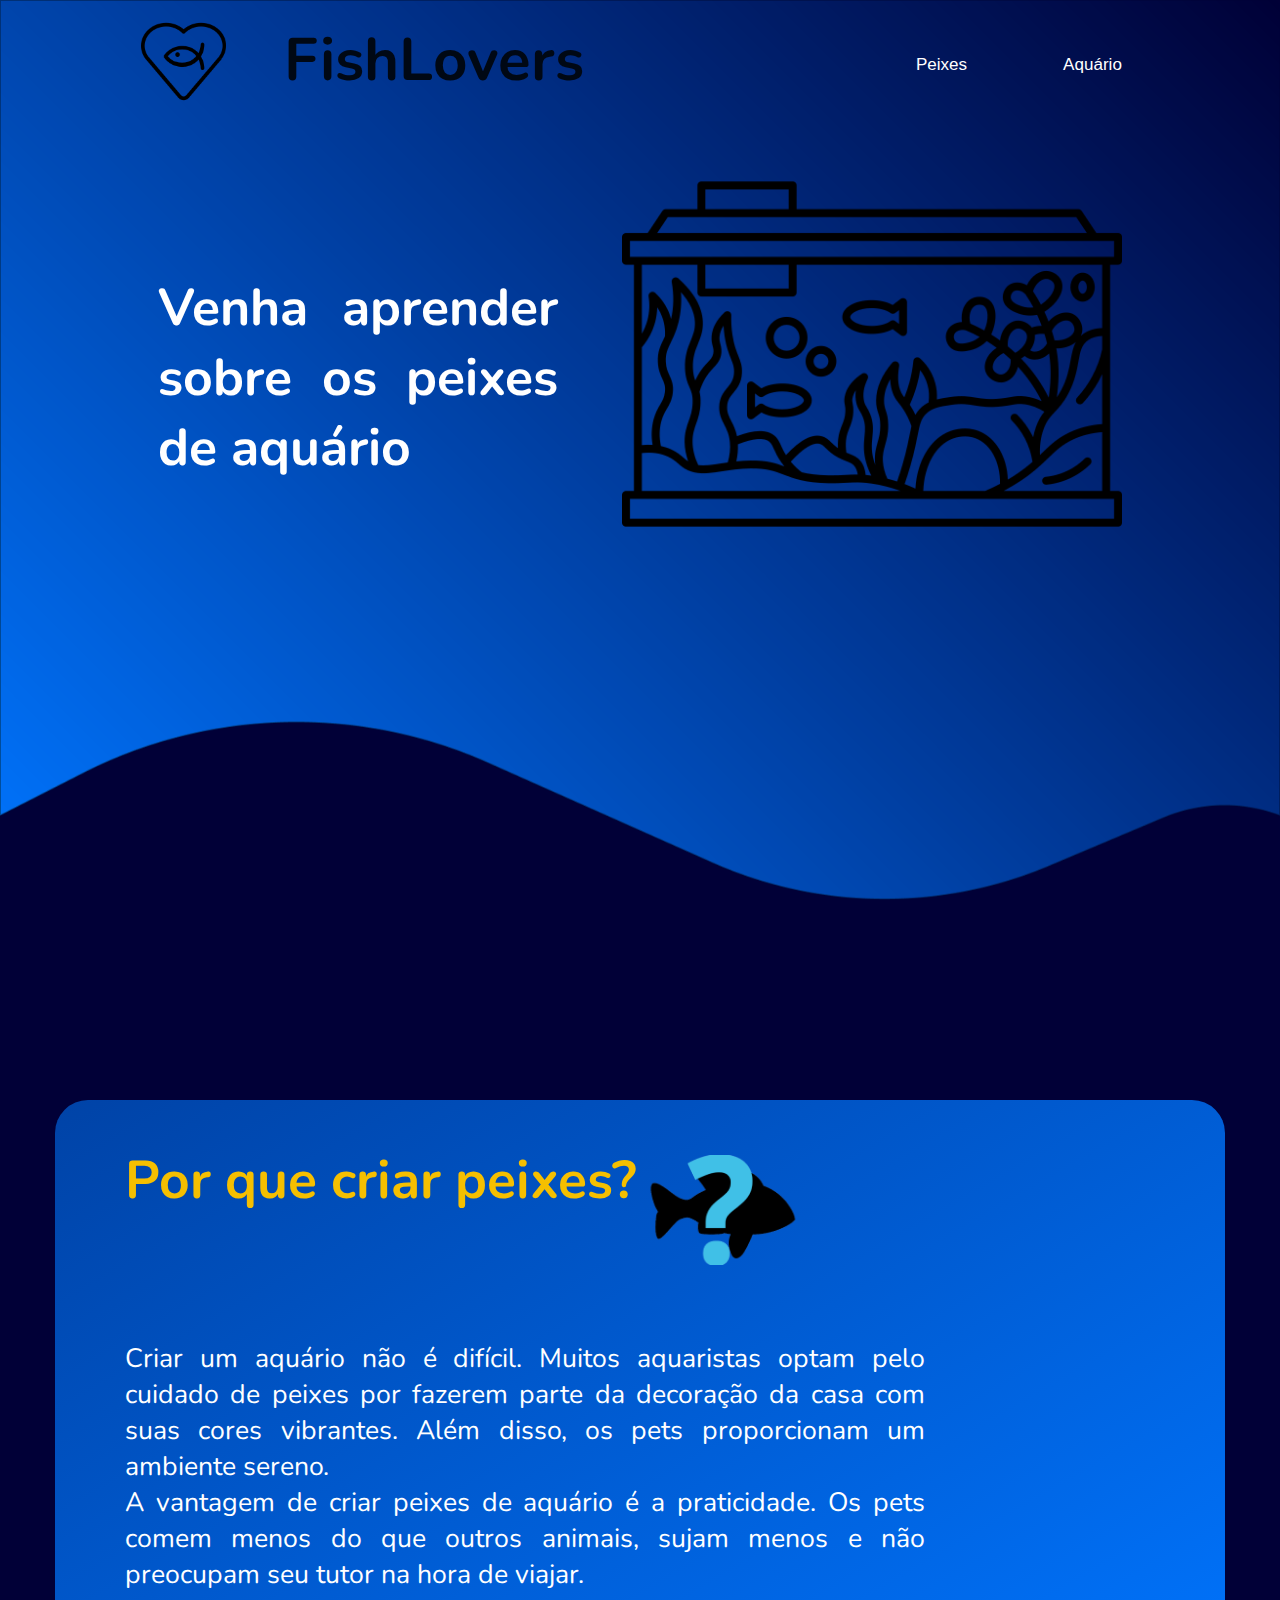
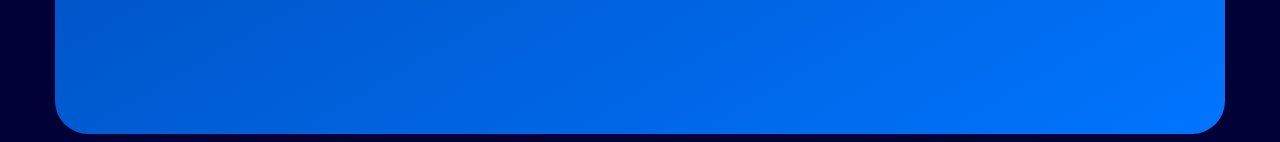
<file: Aquario/index.html>
<!DOCTYPE html>

<html lang="pt-br">
    <head>
        <meta charset="UTF-8">
        <meta http-equiv="X-UA-Compatible" content="IE=edge">
        <meta name="viewport" content="width=device-width, initial-scale=1.0">
        <title>FishLovers</title>
        <link rel="shortcut icon" href="image/fish-_1_.ico" type="image/x-icon">
        <link rel="stylesheet" href="css/main.css">
    </head>

    <body>
        <header class="header-container">
            <img id="image-fundo" src="image/Imagens-Tecnicas/Rectangle1.png" alt="fundo-header">
            <nav class="nav-main">

                <div id="img-h1">
                    <img src="image/fish (2).png" alt="Logo peixe coração">
                    <h1><a id="h1-link" href="index.html">FishLovers</a></h1>
                </div>
    
                <div id="opcoes">
                    <button id="butao-peixes" type="button"><a class="link-opcoes" href="html/peixes.html">Peixes</a></button>
                    <button id="butao-aquario" type="button" ><a class="link-opcoes" href="html/aquario.html">Aquário</a></button>
                </div>
            </nav>

            <div class="introdução-index">
                <h2 id="intro-text">Venha aprender sobre os peixes de aquário</h2>
                <img id="intro-h2" src="image/fish-tank.png" alt="">
            </div>
        </header>

        <main>
            <div class="retangulo-perg">
                <div>
                    <h2>Por que criar peixes?</h2>
                    <img src="image/Fish_interrogative.png" alt="Peixe com ponto de interrogação">
                </div>
                <div>
                    <p>
                        Criar um aquário não é difícil. Muitos aquaristas optam pelo cuidado de peixes por fazerem parte da decoração da casa com suas cores vibrantes. Além disso, os pets proporcionam um ambiente sereno.
                        <br>
                        A vantagem de criar peixes de aquário é a praticidade. Os pets comem menos do que outros animais, sujam menos e não preocupam seu tutor na hora de viajar.
                    </p>
                </div>
            </div>
        </main>
    </body>
</html>
</file>
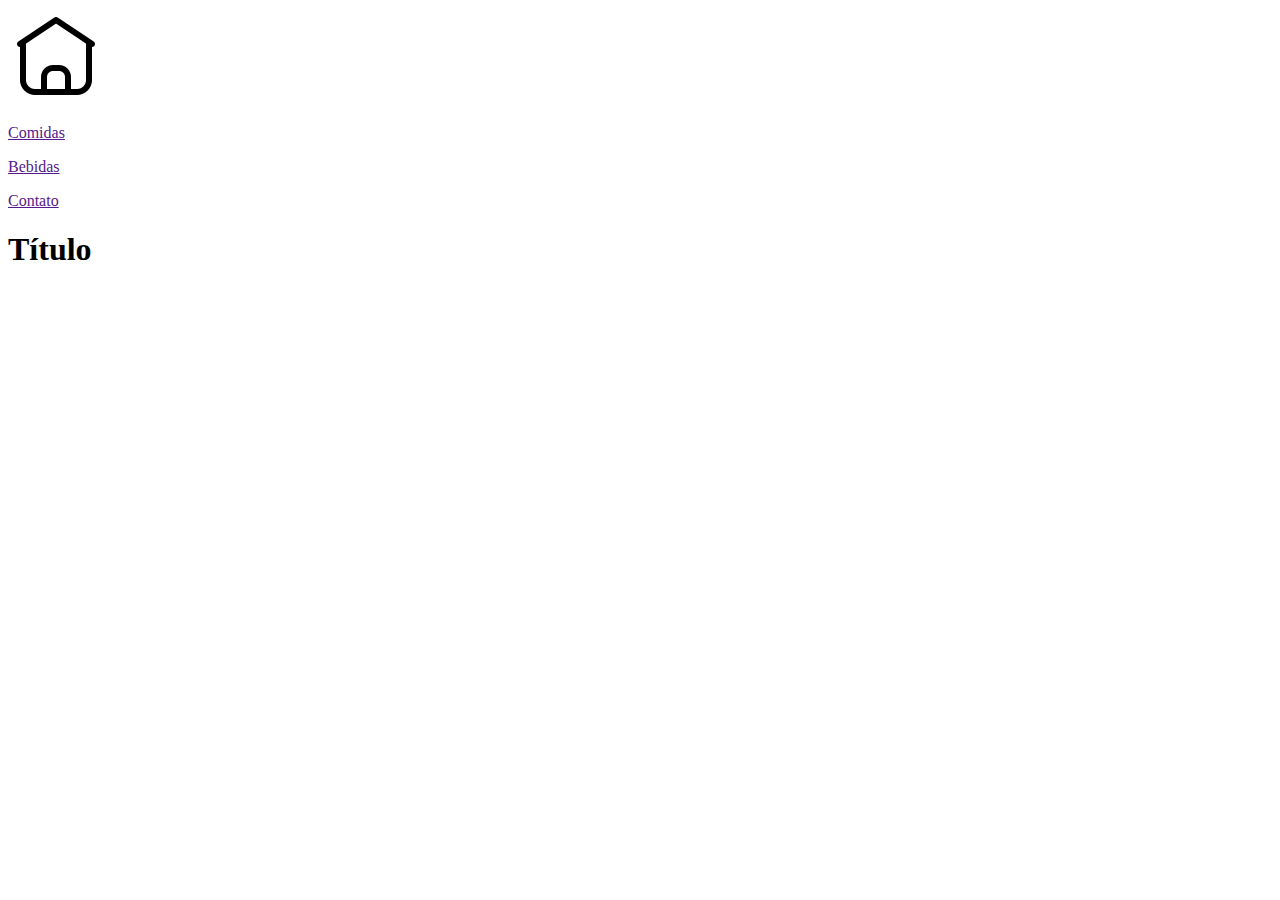
<file: Site-Comidas/index.html>
<!DOCTYPE html>

<html lang="pt-br">
    <head>
        <meta charset="UTF-8">
        <meta http-equiv="X-UA-Compatible" content="IE=edge">
        <meta name="viewport" content="width=device-width, initial-scale=1.0">
        <link rel="shortcut icon" href="" type="image/x-icon">
        <title></title>
    </head>

    <body>
        <header>
            <nav>
                <a href="index.html"><img src="image/home.png" alt=""></a>
                <p><a href="">Comidas</a></p>
                <p><a href="">Bebidas</a></p>
                <p><a href="">Contato</a></p>
            </nav>

            <section class="header-container">
                <h1>Título</h1>
            </section>
        </header>
    </body>
</html>
</file>
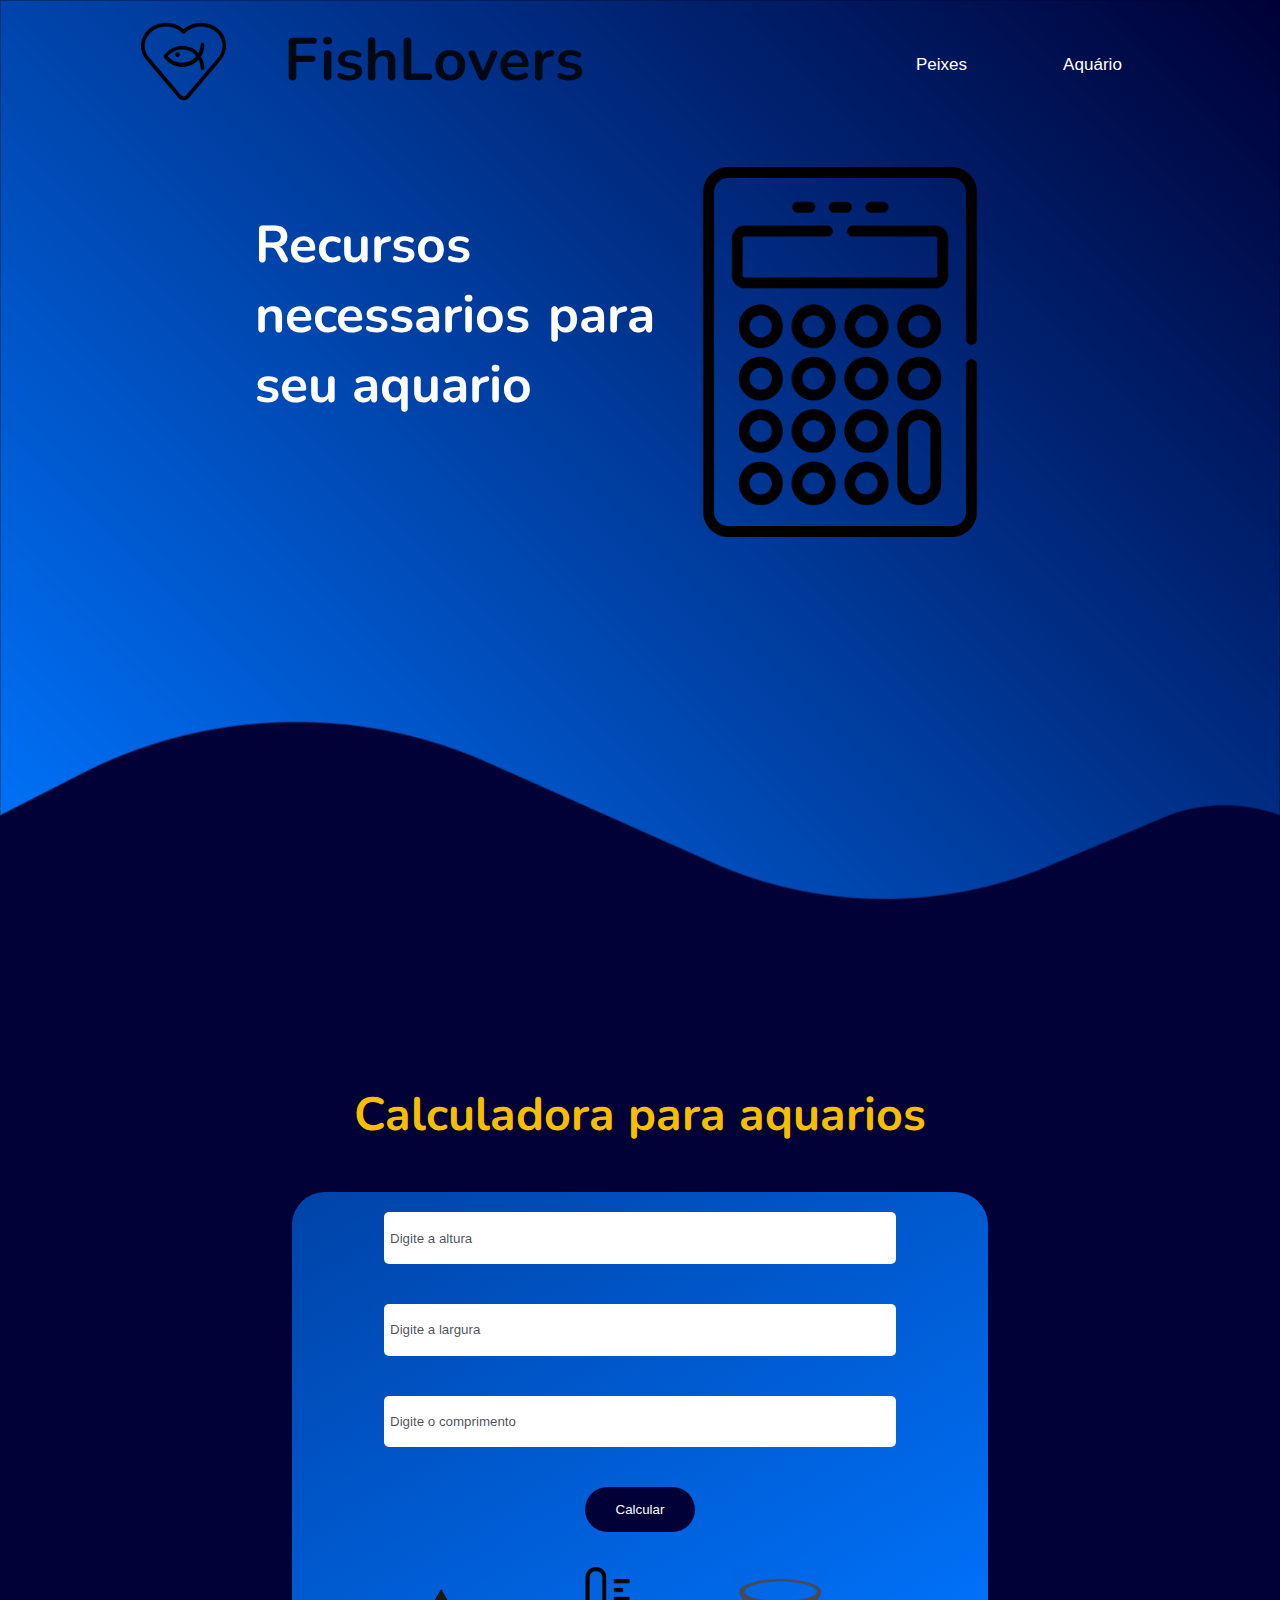
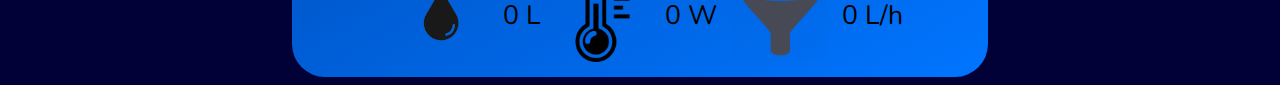
<file: Aquario/html/aquario.html>
<!DOCTYPE html>

<html lang="pt-br">
    <head>
        <meta charset="UTF-8">
        <meta http-equiv="X-UA-Compatible" content="IE=edge">
        <meta name="viewport" content="width=device-width, initial-scale=1.0">
        <title>FishLovers</title>
        <link rel="shortcut icon" href="../image/fish-_1_.ico" type="image/x-icon">
        <link rel="stylesheet" href="../css/aquario.css">
    </head>

    <body>
        <script src="../js/aquario.js"></script>

        <header class="header-container">
            <img id="image-fundo" src="../image/Imagens-Tecnicas/Rectangle1.png" alt="fundo-header">
            <nav class="nav-main">

                <div id="img-h1">
                    <img src="../image/fish (2).png" alt="Logo peixe coração">
                    <h1><a id="h1-link" href="../index.html">FishLovers</a></h1>
                </div>
    
                <div id="opcoes">
                    <button id="butao-peixes" type="button"><a class="link-opcoes" href="peixes.html">Peixes</a></button>
                    <button id="butao-aquario" type="button" ><a class="link-opcoes" href="aquario.html">Aquário</a></button>
                </div>
            </nav>

            <div class="introdução-index">
                <h2>Recursos necessarios para seu aquario</h2>
                <img src="../image/calculadora.png" alt="">
            </div>
        </header>
    </body>

    <main class="calculador-container">
        <h3>Calculadora para aquarios</h3>
        <div class="aqua-calc">
            <input class="input" id="altura" type="number" placeholder="Digite a altura">
            <input class="input" id="largura" type="number" placeholder="Digite a largura">
            <input class="input" id="comprimento" type="number" placeholder="Digite o comprimento">
            <button id="botao-calcular" type="button" onclick="Calcular()">Calcular</button>
    
            <div>
                <img class="img-calc" src="../image/gota.png" alt="icon gota de agua">
                <p id="litros">0 L</p>
                <img class="img-calc" src="../image/pngegg.png" alt="icon temperatura">
                <p id="aquecedor">0 W</p>
                <img class="img-calc" src="../image/filter-icon-30.png" alt="icon filtro">
                <p id="filtro">0 L/h</p>
            </div>
        
        </div>
    </main>
</html>
</file>
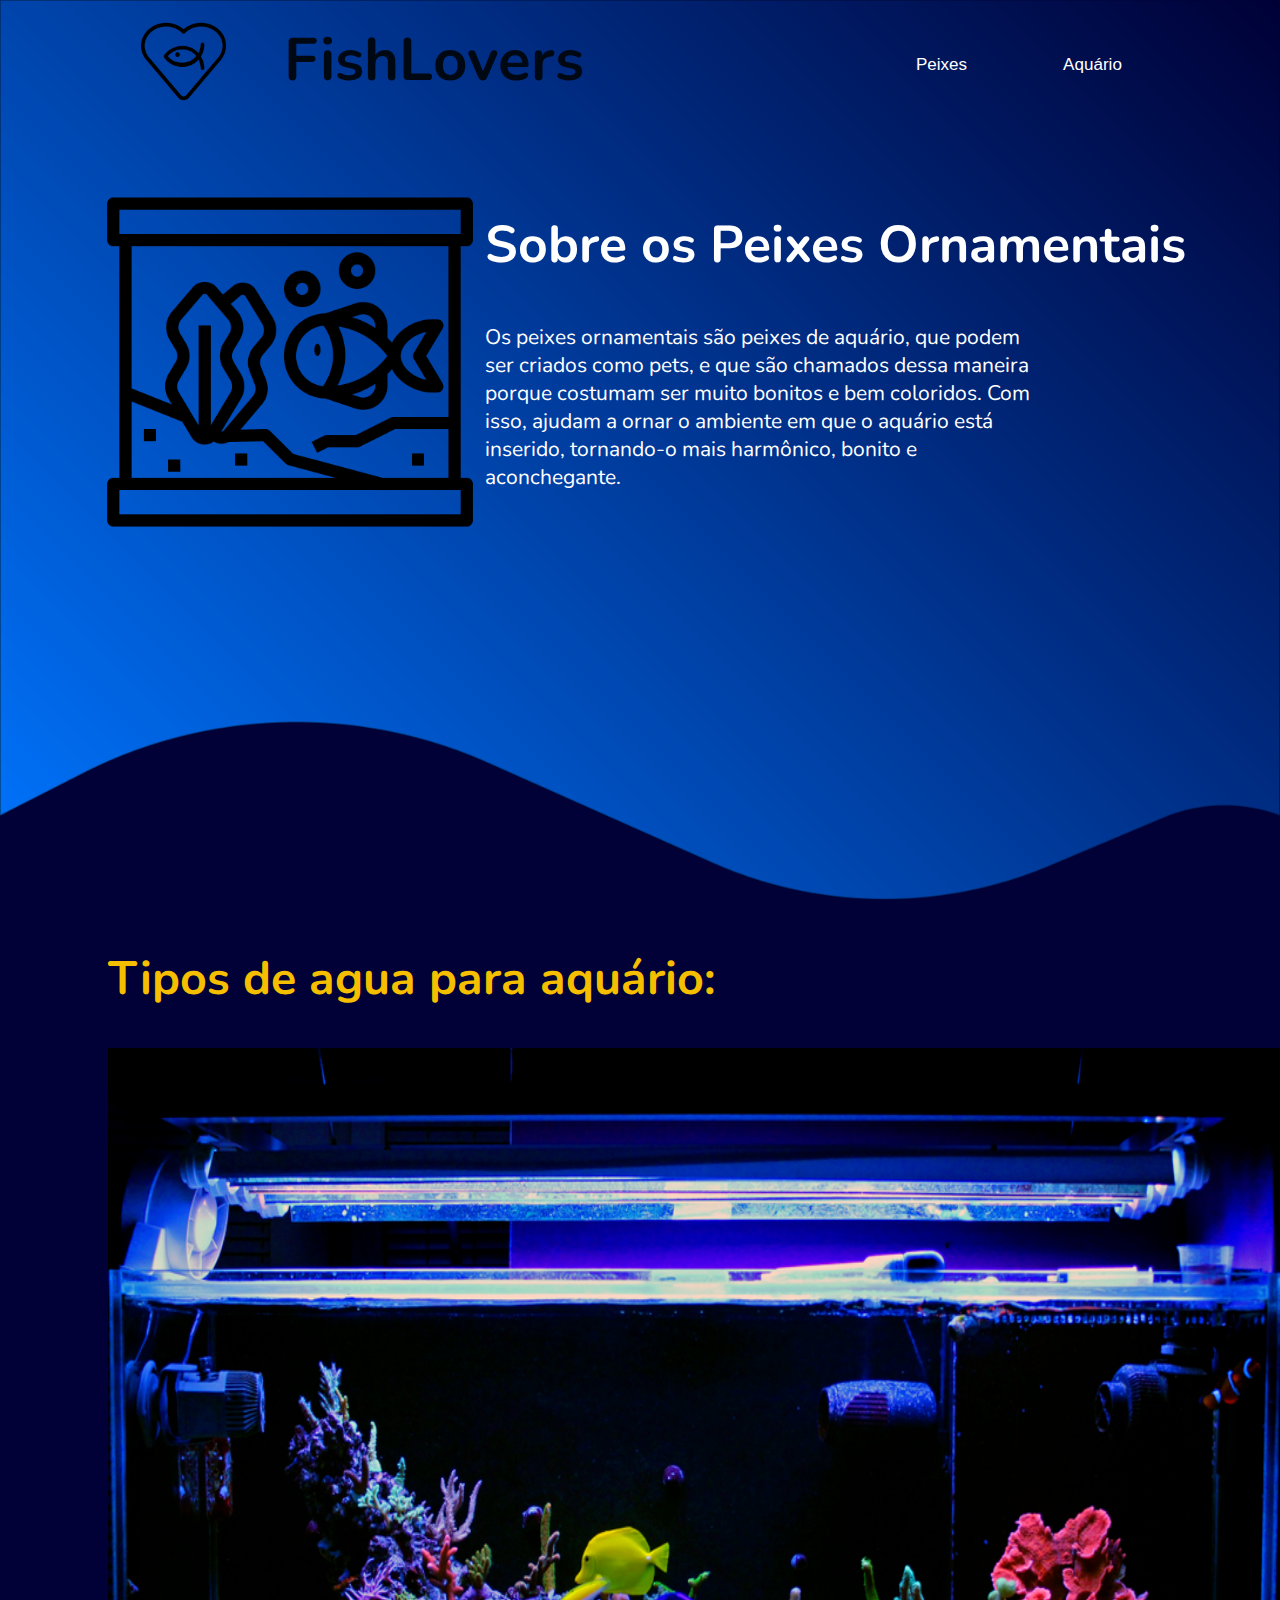
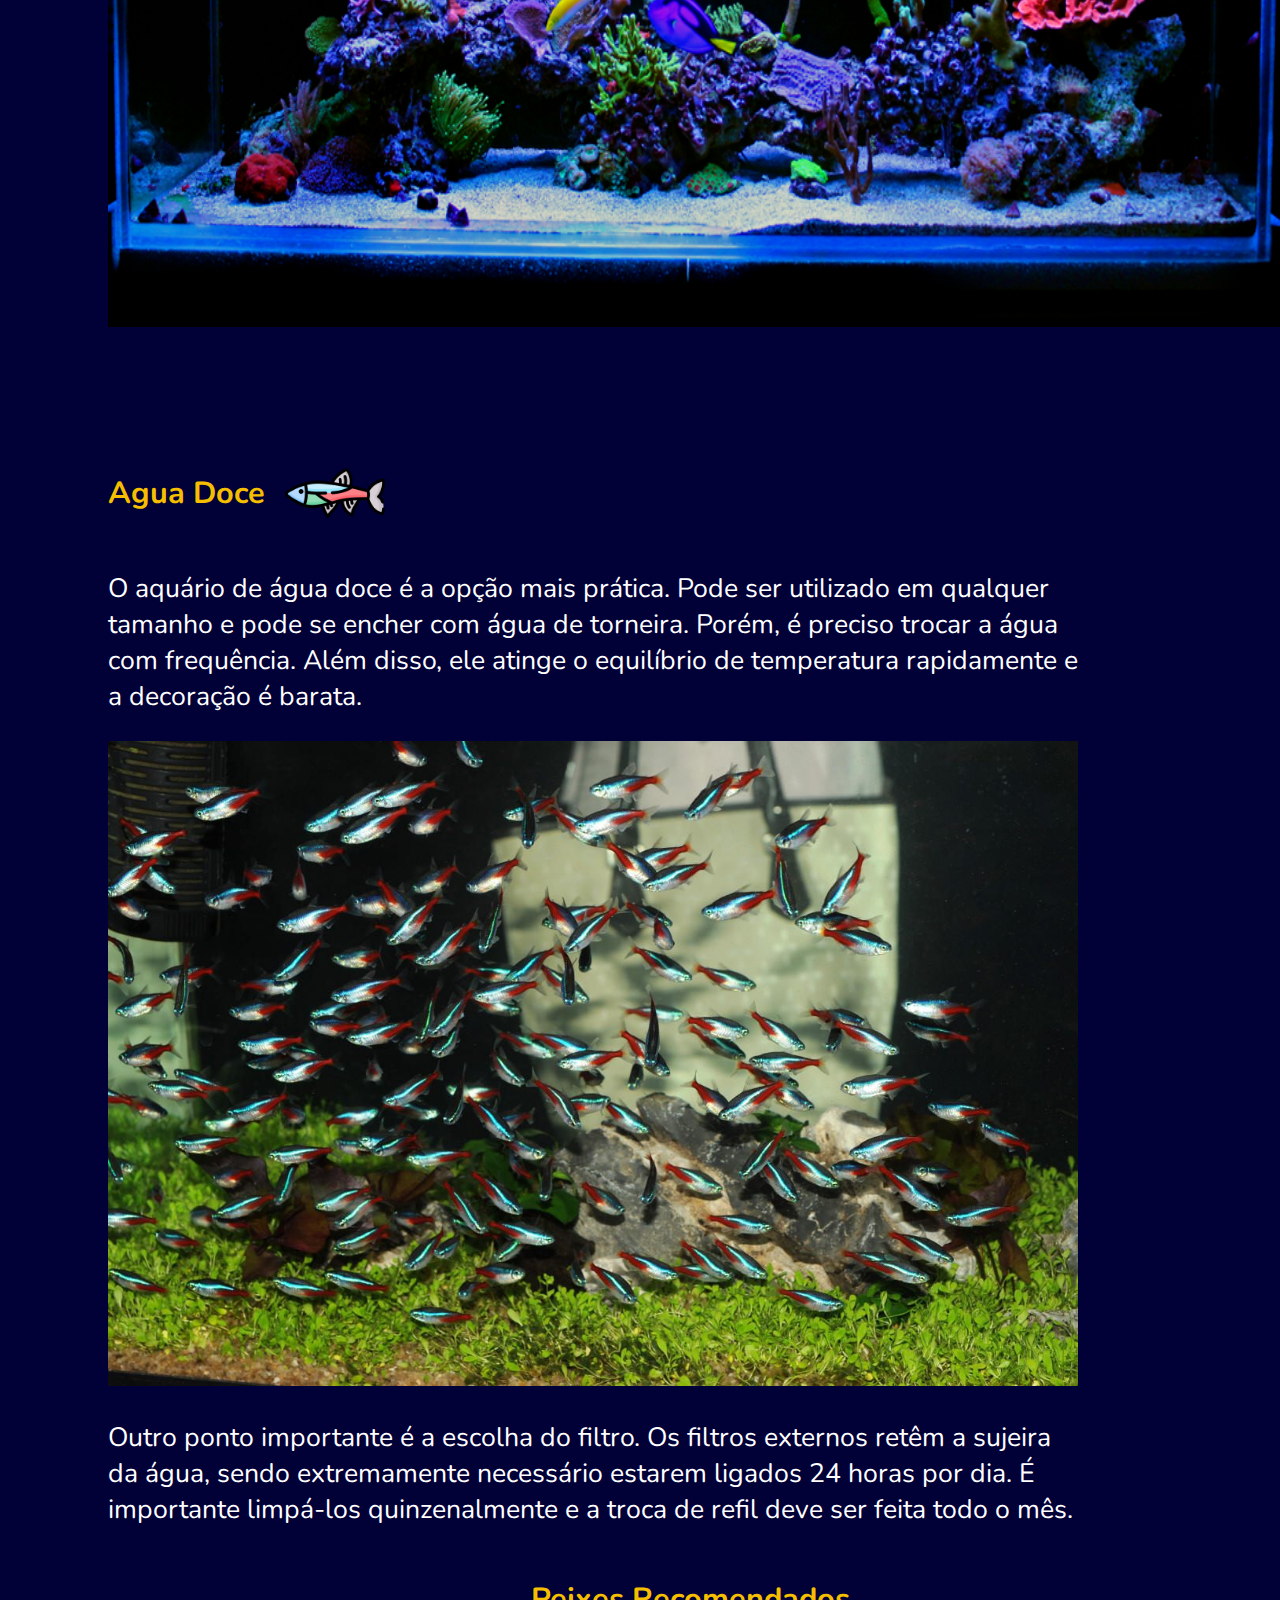
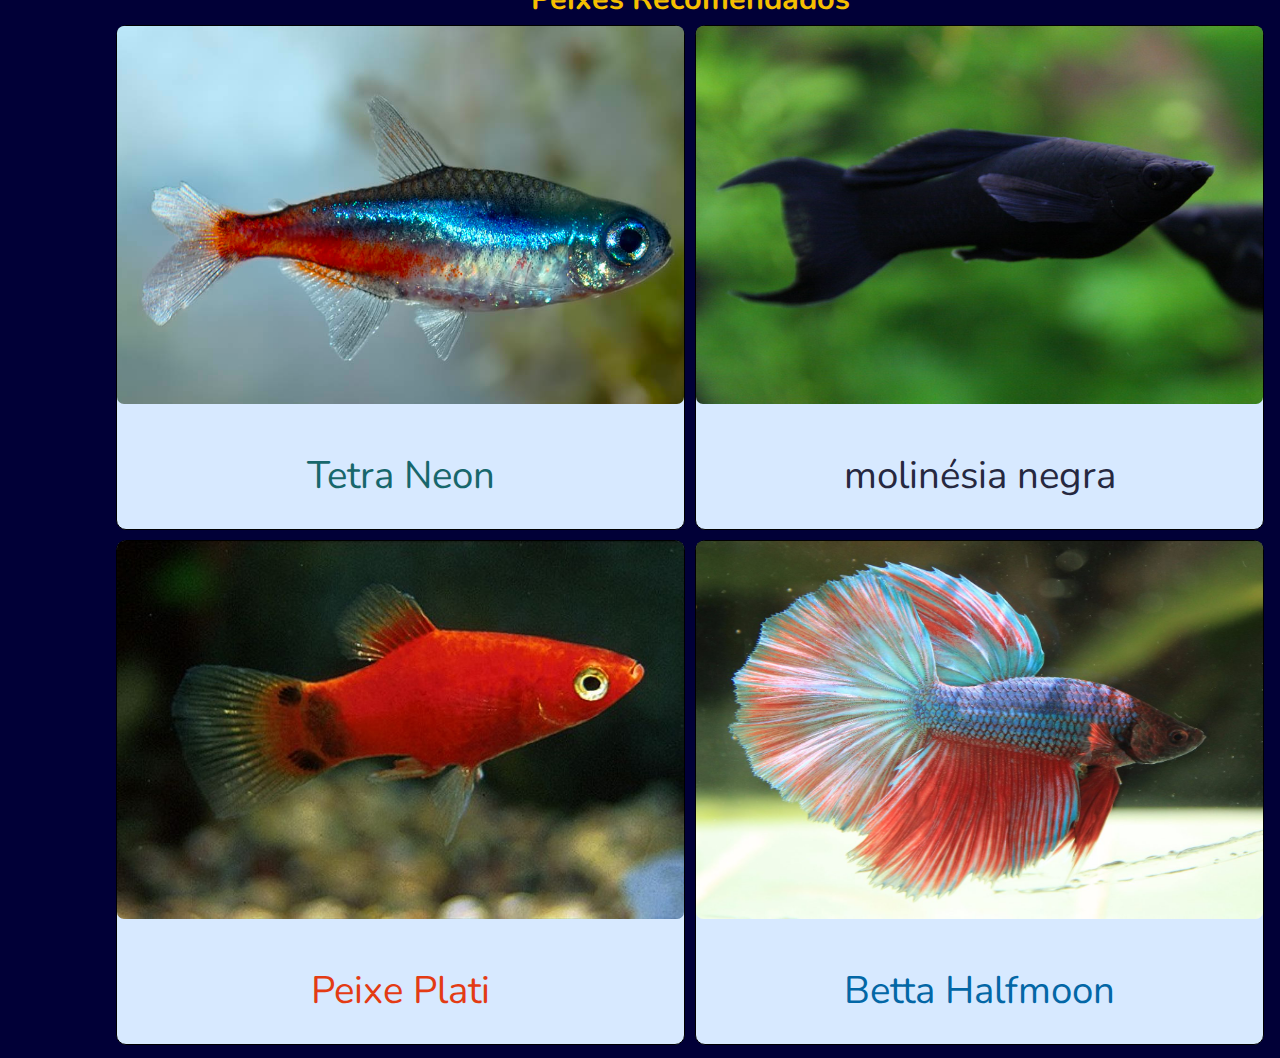
<file: Aquario/html/peixes.html>
<!DOCTYPE html>

<html lang="pt-br">
    <head>
        <meta charset="UTF-8">
        <meta http-equiv="X-UA-Compatible" content="IE=edge">
        <meta name="viewport" content="width=device-width, initial-scale=1.0">
        <title>FishLovers</title>
        <link rel="shortcut icon" href="../image/fish-_1_.ico" type="image/x-icon">
        <link rel="stylesheet" href="../css/peixes.css">
    </head>

    <body>
        <script src="../js/peixes.js"></script>

        <header class="header-container">
            <img id="image-fundo" src="../image/Imagens-Tecnicas/Rectangle1.png" alt="fundo-header">
            <nav class="nav-main">

                <div id="img-h1">
                    <img src="../image/fish (2).png" alt="Logo peixe coração">
                    <h1><a id="h1-link" href="../index.html">FishLovers</a></h1>
                </div>
    
                <div id="opcoes">
                    <button id="butao-peixes" type="button"><a class="link-opcoes" href="peixes.html">Peixes</a></button>
                    <button id="butao-aquario" type="button" ><a class="link-opcoes" href="aquario.html">Aquário</a></button>
                </div>
            </nav>

            <div class="introdução-index">
                <img src="../image/fish-tank2.png" alt="">
                <div>
                    <h2 id="intro-h2">Sobre os Peixes Ornamentais</h2>
                    <p>
                        Os peixes ornamentais são peixes de aquário, que podem ser criados como pets, e que são chamados dessa maneira porque costumam ser muito bonitos e bem coloridos. Com isso, ajudam a ornar o ambiente em que o aquário está inserido, tornando-o mais harmônico, bonito e aconchegante.
                    </p>
                </div>
            </div>
        </header>

        <main class="main-container">
            <div class="conteudo-main">
                <div id="inicio-main">
                    <h2>Tipos de agua para aquário:</h2>
                    <img id="imagem-prim" src="../image/aquarium-dengan-lampu-menerangi-air-penuh-ikan.png" alt="imagem aquário">
                </div>
                

                <section class="aguadoce-container">
                    <div id="h3-aguadoce">
                        <h3>Agua Doce</h3>
                        <img src="../image/Peixes-agua-doce/neon-tetra.png" alt="">
                    </div>

                    <div id="sobre-aguadoce">
                        <p>
                            O aquário de água doce é a opção mais prática. Pode ser utilizado em qualquer tamanho e pode se encher com água de torneira. Porém, é preciso trocar a água com frequência. Além disso, ele atinge o equilíbrio de temperatura rapidamente e a decoração é barata.
                        </p>
                        <img class="imagem-sec" src="../image/cardume-de-tetra-neon-em-aquario.jpg" alt="imagem com vario tetras neon"> 
                        <p>
                            Outro ponto importante é a escolha do filtro. Os filtros externos retêm a sujeira da água, sendo extremamente necessário estarem ligados 24 horas por dia. É importante limpá-los quinzenalmente e a troca de refil deve ser feita todo o mês.
                        </p>
                    </div>

                    <div class="peixes-aguadoce">
                        <h3>Peixes Recomendados</h3>

                        <div class="blocos-peixes">
                            <div class="peixes-ag" id="tetra-neon">
                                <img src="../image/Peixes-agua-doce/peixe-neon.jpg" alt="">
                                <p id="p-neon">Tetra Neon</p>
                            </div>
    
                            <div class="peixes-ag" id="molenesia">
                                <img src="../image/Peixes-agua-doce/molinesia-negra.jpg" alt="">
                                <p id="p-molinesia">molinésia negra</p>
                            </div>
                        </div>

                        <div class="blocos-peixes">
                            <div class="peixes-ag" id="plati">
                                <img src="../image/Peixes-agua-doce/Peixe-Platis.jpg" alt="">
                                <p id="p-plati">Peixe Plati</p>
                            </div>
    
                            <div class="peixes-ag" id="halfmoon">
                                <img src="../image/Peixes-agua-doce/betta-halfmoon-macho.jpg" alt="">
                                <p id="p-moon">Betta Halfmoon</p>
                            </div>
                        </div>
                    </div>
                </section>
            </div>
        </main>

        <section id="modal-neon" class="modal-container">
            <div class="modal">
                <p class="modal-p" id="modalp-neon">
                    Tetra-néon ou simplesmente néon (Paracheirodon innesi) é um peixe de água doce da família Characidae da ordem Characiformes, originário da região norte da América do Sul.
                    <br><br>
                    É um peixe de cardume de cores muito vivas muito apreciado na aquariofilia de água doce. São excelentes para um aquário comunitário, pois são muito pacíficos, e devem manter-se no mínimo 6 exemplares de tetra-neon, pois ele é uma espécie de peixe gregário, ou seja necessita de cardume para que se mostre desinibido e à vontade com outros peixes.
                    <br><br>
                    Idealmente, a água deve estar por volta de 26º e o PH de 6,4 a 6,8.
                    <br><br>
                    Apesar de já existirem criações na Ásia, no Brasil ele é capturado no médio Rio Negro, por pescadores artesanais, que vendem os peixinhos para atravessadores, que os distribuem pelo mundo, notadamente Europa, EUA e Japão, onde sempre atinge alto preço.
                    <br><br>
                    O geógrafo Flavio Bonfá, do Objetivo e UNIP, permaneceu na região de captura estudando as formas de comércio, e denunciou a retirada ilegal em matéria do jornal O Estado de S. Paulo.                    
                </p>
                <button class="fechar">X</button>
            </div>
        </section>

        <section id="modal-molinesia" class="modal-container">
            <div class="modal">
                <p class="modal-p" id="modalp-molinesia">
                    São peixes pacíficos com outras espécies, ideal para um aquário comunitário, porém podem ser agressivos entre si quando introduzido um número maior de machos.
                    <br><br>
                    Passam grande parte do tempo a limpar as algas dos vidros e da decoração, devido à necessidade de componentes vegetais na sua alimentação.
                    <br><br>
                    No ambiente do aquário o ideal seria manter a temperatura em torno dos 27°C, apesar da espécie manter uma boa qualidade de vida na faixa de 24°C a 28°C. O pH da água ideal seria entre 7.2 a 7.8, sendo o dH em torno de 10 a 20, desta maneira aconselha-se a adição de uma colher de chá de sal por cada 15l de água no aquário, para tornar o ambiente mais salino, porém deve-se atentar a tolerância das outras éspecies de peixe ao nível de salinidade, em caso de aquário comunitário. Com os cuidados ideais a espécie pode viver até oito anos no aquário.
                </p>
                <button class="fechar">X</button>
            </div>
        </section>

        <section id="modal-plati" class="modal-container">
            <div class="modal">
                <p id="modalp-plati" class="modal-p">
                    Xiphophorus maculatus, conhecido popularmente como plati ou platy, é um peixe ósseo da ordem Cyprinodontiformes, família Poeciliidae com origem no México e Guatemala.
                    <br><br>
                    São peixes pequenos e dóceis que podem atingir de 4 à 7 centímetros, e existem em uma grande diversidade de cores como laranja, branco, preto, branco,azul e amarelo.
                    <br><br>
                    Este peixe tropical é muito procurado para a criação em aquário. O Xiphophorus maculatus se reproduz com muita facilidade.
                    <br><br>
                    Como se trata de um peixe ovovivíparo, a fêmea mantém os ovos em seu oviduto até o momento do nascimento, quando então os alevinos saem com cerca de três a quatro milímetros. A fêmea pode armazenar esperma do macho por bastante tempo, utilizando o mesmo para suas próximas gestações.
                    <br><br>
                    É um peixe predominantemente de água alcalina e pode viver cerca de 4 anos em cativeiro. Pode cruzar com outros poecilídeos como o espada ou o molinésia, gerando filhotes híbridos. Com relação aos poecilídeos, eles sempre convivem de forma harmoniosa em aquários, sendo ideais para aquários comunitários. Podemos dizer que o plati é uma das espécies de peixes ornamentais mais comuns nas lojas, pela sua popularidade e alta fertilidade.
                    <br><br>
                    Vive em águas de temperatura de 18°C a 28 °C.
                </p>
                <button class="fechar">X</button>
            </div>
        </section>

        <section id="modal-moon" class="modal-container">
            <div class="modal">
                <p id="modalp-moon" class="modal-p">
                    O peixe betta halfmoon é uma variante maravilhosa do peixe-de-briga-siamês. Caracteriza-se por exibir uma bela cauda em forma de leque que circunda suas costas quase 180 graus. Além disso, possui cores vivas e diversas que chamam a atenção de qualquer pessoa.
                    <br><br>
                    Embora os peixes betta sejam conhecidos por serem fáceis de cuidar, eles precisam de certos requisitos para se manterem saudáveis. É verdade que são organismos bastante resistentes, mas não se deve cometer o erro de lhes oferecer um ambiente pobre com pouca atenção. Continue lendo e aprenda a cuidar bem do seu peixe betta halfmoon.
                    <br><br>
                    Os peixes betta halfmoon têm um tamanho médio de 6 centímetros de comprimento. Eles têm duas longas barbatanas peitorais em forma de véu, uma barbatana dorsal que começa no meio do corpo e uma barbatana anal que cobre quase toda a barriga. Além disso, possui uma nadadeira caudal característica que tem aparência de leque e se desdobra com cores vivas.
                    <br><br>
                    O peixe betta precisa de um tanque mínimo de 25 litros para ter uma boa qualidade de vida. Essa medida se aplica a um único indivíduo, pois manter mais exemplares significa contar com o risco de conflitos com resultados fatais. Além disso, o interior do aquário deve conter rochas, plantas, cavernas e várias decorações. Isso permite a criação de locais escuros que fazem os peixes se sentirem seguros, reduzindo o estresse.
                    <br><br>
                    As condições da água ideais para o peixe betta podem ser facilmente alcançadas. Na verdade, esses peixes têm uma resistência incrível a diferentes parâmetros do líquido, mas não é recomendado exceder os seguintes limites:
                    <br>
                    Temperatura: ideal 24-28 graus Celsius (resiste entre 14 e 34 graus Celsius);
                    <br>
                    pH: bom 7 (resiste entre 6 e 8).
                </p>
                <button class="fechar">x</button>
            </div>
        </section>
    </body>
</html>
</file>
<file: Aquario/css/main.css>
@import url('https://fonts.googleapis.com/css2?family=Nunito&display=swap');

html {
    margin: 0;
    padding: 0;
}

body {
    background-color: #010037;
    font-family: 'Nunito';
}

.header-container {
    height: 100vh;
}

.header-container #image-fundo {
    top: 0;
    left: 0;
    position: absolute;
    width: 100%;
    height: 100vh;
    -webkit-mask-image: linear-gradient(225deg, transparent -20%,  #0075FF);
    mask-image: linear-gradient(225deg, transparent 0%,  #0075FF);
}

.nav-main {
    position: relative;
    justify-content: space-between;
}

.nav-main, #img-h1, #opcoes {
    display: flex;
}

#img-h1, #opcoes {
    margin-top: 11px;
}

.nav-main img {
    height: 85px;
    width: 85px;
    margin: 0px 58px 0px 133px;
}

.nav-main h1{
    font-size: 45pt;
    margin: 0;
}

#h1-link {
    color: #000814;
    text-decoration: none;
}

.link-opcoes{
    text-decoration: none;
    color: white;
}

#opcoes button {
    background: transparent;
    border: none;
    padding: none;
    font-size: 12.8pt;
}

#butao-aquario {
    margin: 28px 137px 20px 66px ;
    padding: 0;
    width: 85px;
    height: 35px;
    background-color: transparent;
    border-radius: 40px;
    transition: 0.6s;
}

#butao-aquario:hover {
    background-color: #F5BF00;
    border-radius: 40px;
    transition-duration: 1s;
}

#butao-peixes {
    margin-top: 28px;
    padding: 0;
    width: 85px;
    height: 35px;
    background-color: transparent;
    border-radius: 40px;
    transition: 0.6s;
}

#butao-peixes:hover {
    background-color: #F5BF00;
    border-radius: 40px;
    transition-duration: 1s;
}

.introdução-index {
    position: relative;
    display: flex;
    justify-content: center;
}

.introdução-index h2 {
    color: white;
    font-size: 38.8pt;
    text-align: justify;
    padding: 10% 5% 0px 0px;
    max-width: 400px;
}

.introdução-index img {
    max-width: 500px;
    max-height: 500px;
}

.retangulo-perg {
    background: rgb(0,117,255);
    background: linear-gradient(330deg, rgba(0,117,255,1) 0%, rgba(0,67,167,1) 100%);
    border-radius: 33px;
    display: flex;
    flex-direction: column;
    width: 1170px;
    height: 634px;
    margin: 0 auto;
    margin-top: 192px;
}

.retangulo-perg div {
    display: flex;
}

.retangulo-perg h2 {
    color: #F5BF00;
    font-size: 40pt;
}

.retangulo-perg p {
    text-align: justify;
    color: white;
    font-size: 20pt;
    width: 800px;
    margin-top: 75px;
}

.retangulo-perg h2,p {
    margin-left: 70px;
}

.retangulo-perg img {
    margin-top: 55.333px;
    width: 168px;
    height: 110px;
}
</file>
<file: Aquario/css/aquario.css>
@import url('https://fonts.googleapis.com/css2?family=Nunito&display=swap');


input[type=number]::-webkit-inner-spin-button { 
    -webkit-appearance: none;
    appearance: none;
}

html {
    margin: 0;
    padding: 0;
}

body {
    background-color: #010037;
    font-family: 'Nunito';
}
.header-container {
    height: 100vh;
}

.header-container #image-fundo {
    top: 0;
    left: 0;
    position: absolute;
    width: 100%;
    height: 100vh;
    -webkit-mask-image: linear-gradient(225deg, transparent -20%,  #0075FF);
    mask-image: linear-gradient(225deg, transparent 0%,  #0075FF);
}

.nav-main {
    position: relative;
    justify-content: space-between;
}

.nav-main, #img-h1, #opcoes {
    display: flex;
}

#img-h1, #opcoes {
    margin-top: 11px;
}

.nav-main img {
    height: 85px;
    width: 85px;
    margin: 0px 58px 0px 133px;
}

.nav-main h1{
    font-size: 45pt;
    margin: 0;
}

#h1-link {
    color: #000814;
    text-decoration: none;
}

.link-opcoes{
    text-decoration: none;
    color: white;
}

#opcoes button {
    background: transparent;
    border: none;
    padding: none;
    font-size: 12.8pt;
}

#butao-aquario {
    margin: 28px 137px 20px 66px ;
    padding: 0;
    width: 85px;
    height: 35px;
    background-color: transparent;
    border-radius: 40px;
    transition: 0.6s;
}

#butao-aquario:hover {
    background-color: #F5BF00;
    border-radius: 40px;
    transition-duration: 1s;
}

#butao-peixes {
    margin-top: 28px;
    padding: 0;
    width: 85px;
    height: 35px;
    background-color: transparent;
    border-radius: 40px;
    transition: 0.6s;
}

#butao-peixes:hover {
    background-color: #F5BF00;
    border-radius: 40px;
    transition-duration: 1s;
}

.introdução-index {
    position: relative;
    justify-content: center;
    display: flex;
    margin-top: 5%;
}

.introdução-index h2 {
    color: white;
    font-size: 38.8pt;
    text-align: justify;
    width: 400px;
}

.introdução-index img {
    width: 370px;
    height: 370px;
}

.calculador-container {
    display: flex;
    flex-direction: column;
    align-items: center;
    justify-content: center;
    width: 100%;
    margin-top: 10vw;
}

.calculador-container h3 {
    color: #F5BF00;
    font-size: 35pt;
}

.aqua-calc {
    background: rgb(0,117,255);
    background: linear-gradient(330deg, rgba(0,117,255,1) 0%, rgba(0,67,167,1) 100%);
    border-radius: 33px;
    display: flex;
    align-items: center;
    flex-direction: column;
    width: 55%;
}

.aqua-calc div {
    display: flex;
    align-items: center;
}

.aqua-calc p {
    margin: 0;
    font-size: 20pt;
    word-wrap: break-word;
    max-width: 100px;
}

.img-calc {
    width: 95px;
    height: 95px;
    margin: 15px;
}

.input {
    border-radius: 5px;
    border: 4px solid transparent;
    margin: 20px;
    width: 500px;
    height: 41.65px;
    outline: none;
    box-shadow: 0px 0px 20px 1px transparent;
    transition: box-shadow 0.4s linear, 
                border-color 0.4s linear;
}

.input:focus {
    border-color: #0075FF;
    box-shadow: 0px 0px 40px 1px #010037;
}

.input::placeholder {
    color: #000814b8;
}

#botao-calcular {
    display: flex;
    justify-content: center;
    align-items: center;
    width: 110px;
    height: 45px;
    background-color: #010037;
    color: white;
    margin: 20px;
    border: none;
    border-radius: 60px;
    box-shadow: 0px 0px 10px 1px transparent;
    transition: box-shadow 0.4s linear, 
                border-color 0.4s linear;
}

#botao-calcular:hover {
    box-shadow: 0px 0px 10px 1px #F5BF00;
    transition: 0.4s linear;
    cursor: pointer;
}
</file>
<file: Aquario/css/peixes.css>
@import url('https://fonts.googleapis.com/css2?family=Nunito&display=swap');

html {
    margin: 0;
    padding: 0;
}

body {
    background-color: #010037;
    font-family: 'Nunito';
}
.header-container {
    height: 100vh;
}

.header-container #image-fundo {
    top: 0;
    left: 0;
    position: absolute;
    width: 100%;
    height: 100vh;
    -webkit-mask-image: linear-gradient(225deg, transparent -20%,  #0075FF);
    mask-image: linear-gradient(225deg, transparent 0%,  #0075FF);
}

.nav-main {
    position: relative;
    justify-content: space-between;
}

.nav-main, #img-h1, #opcoes {
    display: flex;
}

#img-h1, #opcoes {
    margin-top: 11px;
}

.nav-main img {
    height: 85px;
    width: 85px;
    margin: 0px 58px 0px 133px;
}

.nav-main h1{
    font-size: 45pt;
    margin: 0;
}

#h1-link {
    color: #000814;
    text-decoration: none;
}

.link-opcoes{
    text-decoration: none;
    color: white;
}

#opcoes button {
    background: transparent;
    border: none;
    padding: none;
    font-size: 12.8pt;
}

#butao-aquario {
    margin: 28px 137px 20px 66px ;
    padding: 0;
    width: 85px;
    height: 35px;
    background-color: transparent;
    border-radius: 40px;
    transition: 0.6s;
}

#butao-aquario:hover {
    background-color: #F5BF00;
    border-radius: 40px;
    transition-duration: 1s;
}

#butao-peixes {
    margin-top: 28px;
    padding: 0;
    width: 85px;
    height: 35px;
    background-color: transparent;
    border-radius: 40px;
    transition: 0.6s;
}

#butao-peixes:hover {
    background-color: #F5BF00;
    border-radius: 40px;
    transition-duration: 1s;
}

.introdução-index {
    position: relative;
    justify-content: center;
    display: flex;
    margin-top: 5%;
}

.introdução-index img {
    max-width: 390px;
    max-height: 390px;
}

.introdução-index h2 {
    color: white;
    font-size: 38.8pt;
    text-align: justify;
}

.introdução-index p {
    color: white;
    font-size: 15.8pt;
    width: 560px;
}


.conteudo-main {
    margin-left: 100px;
}

.conteudo-main h2 {
    color: #F5BF00;
    font-size: 35pt;
}

#imagem-prim {
    width: 1174px;
    height: 879px;
}

.imagem-sec {
    width: 970px;
}

.conteudo-main h3 {
    font-size: 23pt;
    color: #F5BF00;
    margin: 0;
}

.aguadoce-container {
    margin-top: 110px;
}

.aguadoce-container p {
    color: white;
    font-size: 20pt;
    width: 970px;
}
#h3-aguadoce {
    display: flex;
    align-items: center;
}

#h3-aguadoce img {
    width: 100px;
    height: 100px;
    margin-left: 20px;
}

.peixes-aguadoce {
    display:flex;
    flex-direction: column;
    align-items: center;
}

.peixes-aguadoce h3 {
    margin-top: 25px;
}

.blocos-peixes {
    display: flex;
}

.blocos-peixes div {
    background-color: #D7E9FF;
    width: 567px;
    height: 503px;
    border-radius: 10px;
    border: solid black 1px;
    margin: 5px;
}

.blocos-peixes img {
    width: 567px;
    height: 378px;
    border-radius: 7px;
}

.blocos-peixes p {
    font-size: 28.8pt;
    width: 100%;
    text-align: center;
}

.peixes-aguadoce #p-neon {
    color: #17676C;
}

.peixes-aguadoce #p-molinesia {
    color: #26283F;
}

.peixes-aguadoce #p-plati {
    color: #E33B14;
}

.peixes-aguadoce #p-moon {
    color: #0367A6;
}

.peixes-ag {
    box-shadow: 0 3px 6px transparent, 0 3px 6px transparent;
    box-shadow: inset 1px 1px 40px -3px transparent;
    transition: 0.2s linear;
}

.peixes-ag:hover {
    transition: 0.2s linear;
    transform: scale(1.03);
    box-shadow: 0 3px 6px rgba(0, 0, 0, 0.16), 0 3px 6px rgba(0, 0, 0, 0.23);
    cursor: pointer;
    -webkit-box-shadow: inset 1px 1px 40px -3px rgba(1,26,56,0.53);
    -moz-box-shadow: inset 1px 1px 40px -3px rgba(1,26,56,0.53);
    box-shadow: inset 1px 1px 40px -3px rgba(1,26,56,0.53);
}


.modal-container {
    width: 100vw;
    height: 100vh;
    background: rgba(0,0,0,.35);
    position: fixed;
    top: 0px;
    left: 0px;
    display: none;
    justify-content: center;
    align-items: center;
}

.modal-container.mostrar {
    display: flex;
}

.mostrar .modal {
    animation: modal .3s;
}

.modal {
    position: relative;
    background-color: #d1e0f1;
    box-shadow: 0 0 0 2px black;
    border-radius: 5px;
    position: relative;
    width: 850px;
	height: 550px;
    padding: 50px;
}

.modal-p {
    position: absolute;
    top: 3%;
    left: 2%;
    right: 10%;
    font-size: 13pt;
    text-align: justify;
}

.fechar {
    position: absolute;
    top: 0px;
    right: 0px;
    border-radius: 15px;
    background: transparent;
    border: none;
    outline: none;
    font-size: 1.5em;
    cursor: pointer;
    font-family: Nunito;
}

@keyframes modal {
    from {
        opacity: 0;
        transform: scale(0.5);
    }

    to {
        opacity: 1;
        transform: scale(1);
    }
}

#modalp-neon {
    color: #00393e;
}

#modalp-molinesia {
    color: #26283F;
}

#modalp-plati {
    color: #a21e00;
}

#modalp-moon {
    color: #005488;
}
</file>
